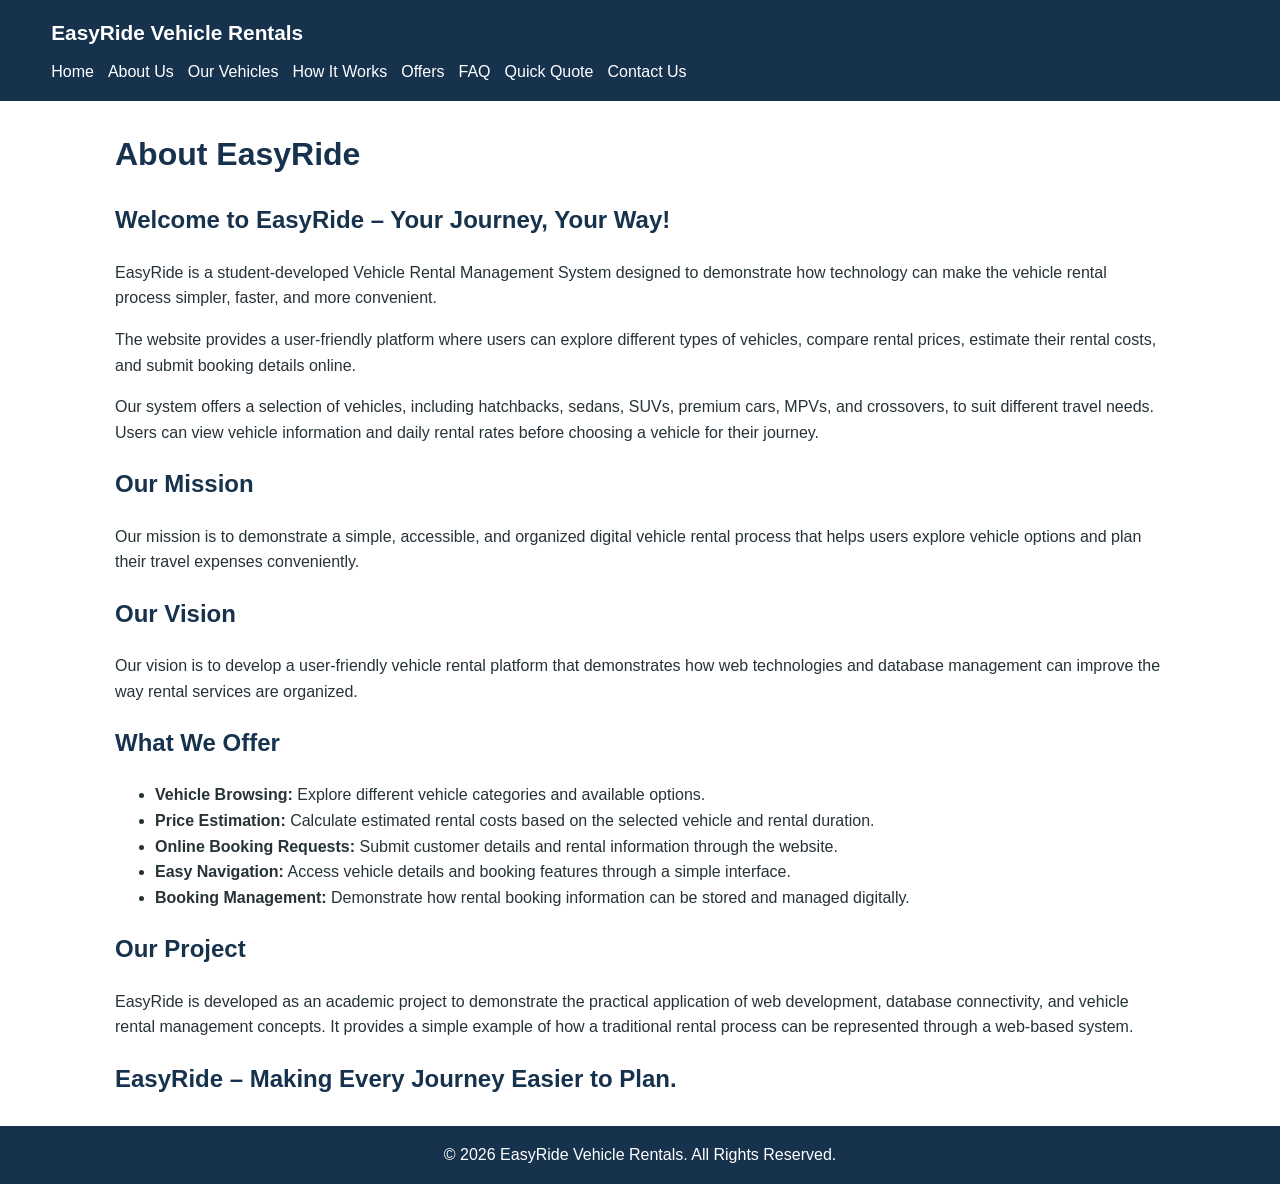
<file: public/about.html>
<!doctype html>
<html lang="en">

<head>
    <meta charset="utf-8">
    <meta name="viewport" content="width=device-width, initial-scale=1">
    <title>About | EasyRide</title>
    <!-- CSS file controls the appearance of this page -->
    <link rel="stylesheet" href="css/style.css">
</head>

<body>
<!-- PAGE CONTENT STARTS HERE -->
    <!-- HEADER: website name and navigation links -->
<header>
        <div class="brand">EasyRide Vehicle Rentals</div>

        <nav>
            <a href="index.html">Home</a>
            <a href="about.html">About Us</a>
            <a href="fleet.html">Our Vehicles</a>
            <a href="how-it-works.html">How It Works</a>
            <a href="offers.html">Offers</a>
            <a href="faq.html">FAQ</a>
            <a href="quote.html">Quick Quote</a>
            <a href="contact.html">Contact Us</a>
        </nav>
    </header>

    <!-- MAIN CONTENT: the main information or form for this page -->
<main>
        <h1>About EasyRide</h1>

        <section>
            <h2>Welcome to EasyRide – Your Journey, Your Way!</h2>

            <p>
                EasyRide is a student-developed Vehicle Rental Management System
                designed to demonstrate how technology can make the vehicle rental
                process simpler, faster, and more convenient.
            </p>

            <p>
                The website provides a user-friendly platform where users can
                explore different types of vehicles, compare rental prices,
                estimate their rental costs, and submit booking details online.
            </p>

            <p>
                Our system offers a selection of vehicles, including hatchbacks,
                sedans, SUVs, premium cars, MPVs, and crossovers, to suit
                different travel needs. Users can view vehicle information and
                daily rental rates before choosing a vehicle for their journey.
            </p>
        </section>

        <section>
            <h2>Our Mission</h2>
            <p>
                Our mission is to demonstrate a simple, accessible, and organized
                digital vehicle rental process that helps users explore vehicle
                options and plan their travel expenses conveniently.
            </p>
        </section>

        <section>
            <h2>Our Vision</h2>
            <p>
                Our vision is to develop a user-friendly vehicle rental platform
                that demonstrates how web technologies and database management
                can improve the way rental services are organized.
            </p>
        </section>

        <section>
            <h2>What We Offer</h2>

            <ul>
                <li>
                    <strong>Vehicle Browsing:</strong>
                    Explore different vehicle categories and available options.
                </li>
                <li>
                    <strong>Price Estimation:</strong>
                    Calculate estimated rental costs based on the selected
                    vehicle and rental duration.
                </li>
                <li>
                    <strong>Online Booking Requests:</strong>
                    Submit customer details and rental information through
                    the website.
                </li>
                <li>
                    <strong>Easy Navigation:</strong>
                    Access vehicle details and booking features through a
                    simple interface.
                </li>
                <li>
                    <strong>Booking Management:</strong>
                    Demonstrate how rental booking information can be stored
                    and managed digitally.
                </li>
            </ul>
        </section>

        <section>
            <h2>Our Project</h2>
            <p>
                EasyRide is developed as an academic project to demonstrate
                the practical application of web development, database
                connectivity, and vehicle rental management concepts. It
                provides a simple example of how a traditional rental process
                can be represented through a web-based system.
            </p>
        </section>

        <section>
            <h2>EasyRide – Making Every Journey Easier to Plan.</h2>
        </section>
    </main>
        <!-- FOOTER: copyright / bottom-of-page information -->
<footer>
    © 2026 EasyRide Vehicle Rentals. All Rights Reserved.
</footer>
    <!-- JavaScript adds interactive features to this page -->
    <script src="js/script.js"></script>
</body>

</html>
</file>
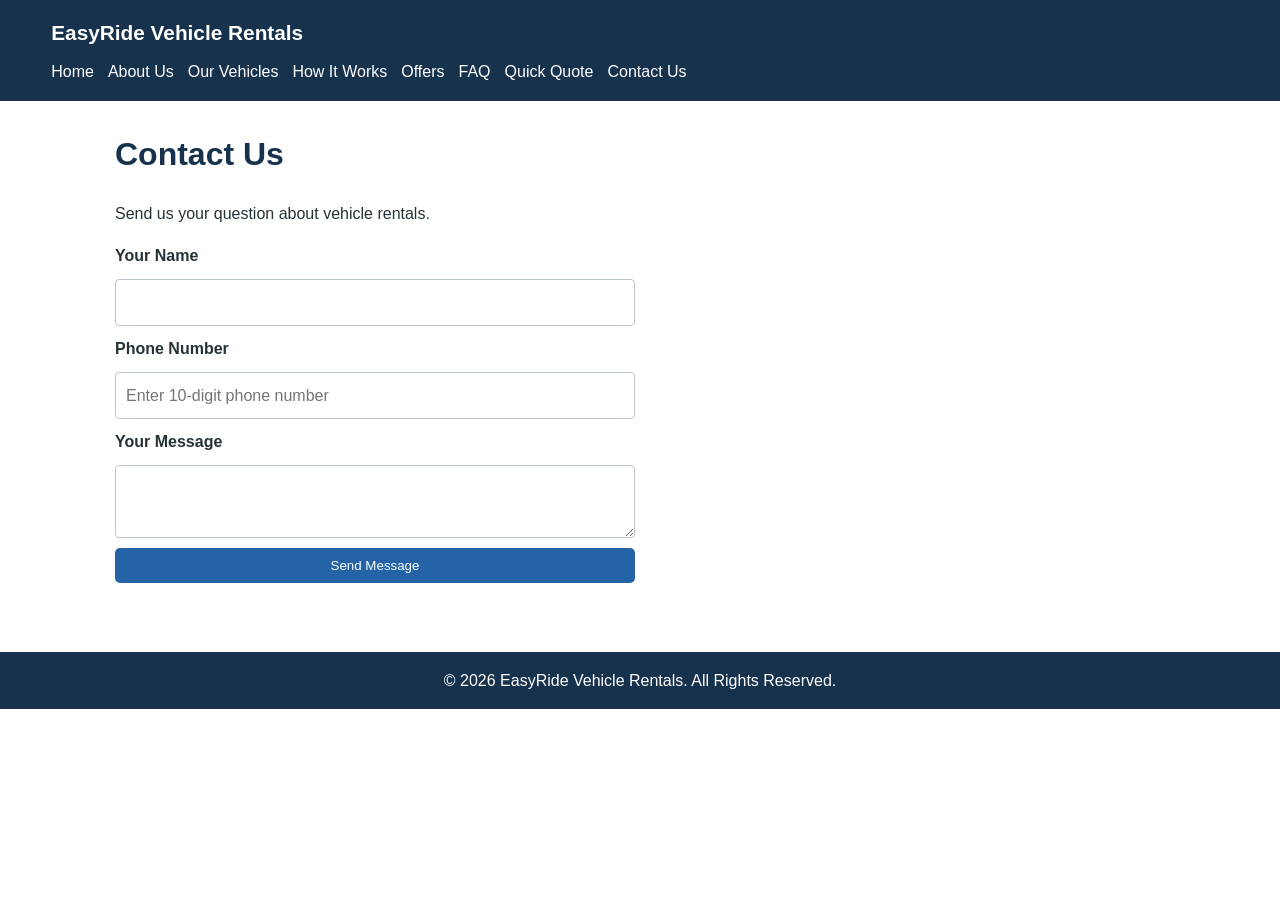
<file: public/contact.html>
<!DOCTYPE html>
<html lang="en">
<head>
    <meta charset="UTF-8">
    <meta name="viewport" content="width=device-width, initial-scale=1.0">
    <title>Contact Us - EasyRide</title>
    <!-- CSS file controls the appearance of this page -->
    <link rel="stylesheet" href="css/style.css">
</head>
<body>
<!-- PAGE CONTENT STARTS HERE -->

    <!-- HEADER: website name and navigation links -->
<header>
        <div class="brand">EasyRide Vehicle Rentals</div>
   
            
<nav>
    <a href="index.html">Home</a>
    <a href="about.html">About Us</a>
    <a href="fleet.html">Our Vehicles</a>
    <a href="how-it-works.html">How It Works</a>
    <a href="offers.html">Offers</a>
    <a href="faq.html">FAQ</a>
    <a href="quote.html">Quick Quote</a>
    <a href="contact.html">Contact Us</a>
</nav>

 
    </header>

    <!-- MAIN CONTENT: the main information or form for this page -->
<main>
        <h1>Contact Us</h1>
        <p>Send us your question about vehicle rentals.</p>

        <form action="../php/contact.php" method="post">
            <label for="name">Your Name</label>
            <input type="text" id="name" name="name" required>

            <label for="phone">Phone Number</label>
            <input type="tel" id="phone" name="phone" pattern="[0-9]{10}" minlength="10" maxlength="10" inputmode="numeric" placeholder="Enter 10-digit phone number" required>

            <label for="message">Your Message</label>
            <textarea id="message" name="message" required></textarea>

            <button type="submit">Send Message</button>
        </form>

        
    </main>

    <!-- FOOTER: copyright / bottom-of-page information -->
<footer>
        © 2026 EasyRide Vehicle Rentals. All Rights Reserved.
    
    </footer>
    <!-- JavaScript adds interactive features to this page -->
    <script src="js/script.js"></script>
</body>
</html>
</file>
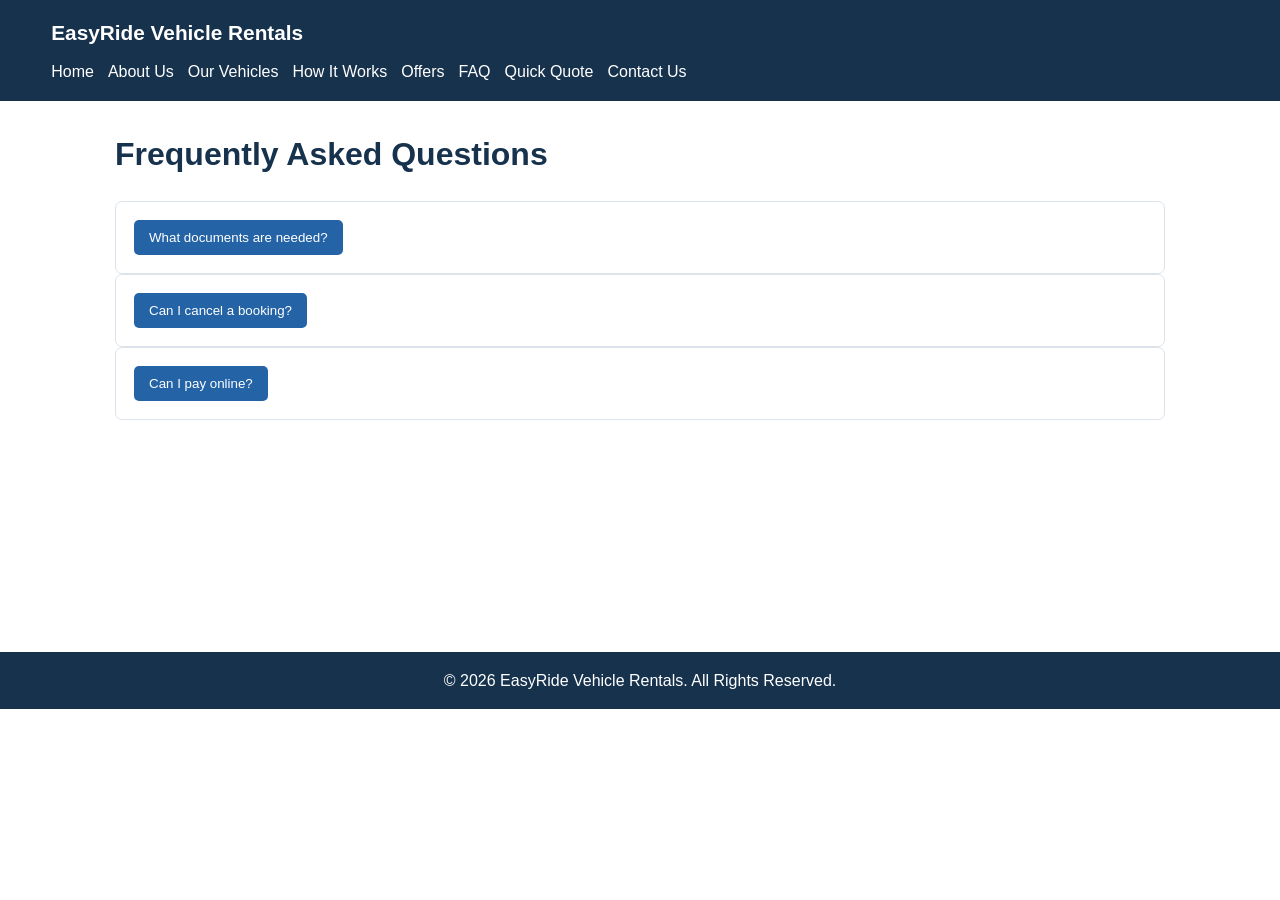
<file: public/faq.html>
<!doctype html>
<html lang="en">

<head>
    <meta charset="utf-8">
    <meta name="viewport" content="width=device-width, initial-scale=1">
    <title>FAQ | EasyRide</title>
    <!-- CSS file controls the appearance of this page -->
    <link rel="stylesheet" href="css/style.css">
</head>

<body>
<!-- PAGE CONTENT STARTS HERE -->
    <!-- HEADER: website name and navigation links -->
<header>
        <div class="brand">EasyRide Vehicle Rentals</div>
    
          
<nav>
    <a href="index.html">Home</a>
    <a href="about.html">About Us</a>
    <a href="fleet.html">Our Vehicles</a>
    <a href="how-it-works.html">How It Works</a>
    <a href="offers.html">Offers</a>
    <a href="faq.html">FAQ</a>
    <a href="quote.html">Quick Quote</a>
    <a href="contact.html">Contact Us</a>
</nav>


    </header>
    <!-- MAIN CONTENT: the main information or form for this page -->
<main>
        <h1>Frequently Asked Questions</h1>
        <div class='card'><button class='faq-question'>What documents are needed?</button>
            <p hidden>Confirm document requirements with the rental provider.</p>
        </div>
        <div class='card'><button class='faq-question'>Can I cancel a booking?</button>
            <p hidden>Contact the rental team about cancellation terms.</p>
        </div>
        <div class='card'><button class='faq-question'>Can I pay online?</button>
            <p hidden>No. This is a learning project and does not take payments.</p>
        </div>
    </main>
    <!-- FOOTER: copyright / bottom-of-page information -->
<footer>© 2026 EasyRide Vehicle Rentals. All Rights Reserved.</footer>
    <!-- JavaScript adds interactive features to this page -->
    <script src="js/script.js"></script>
</body>

</html>
</file>
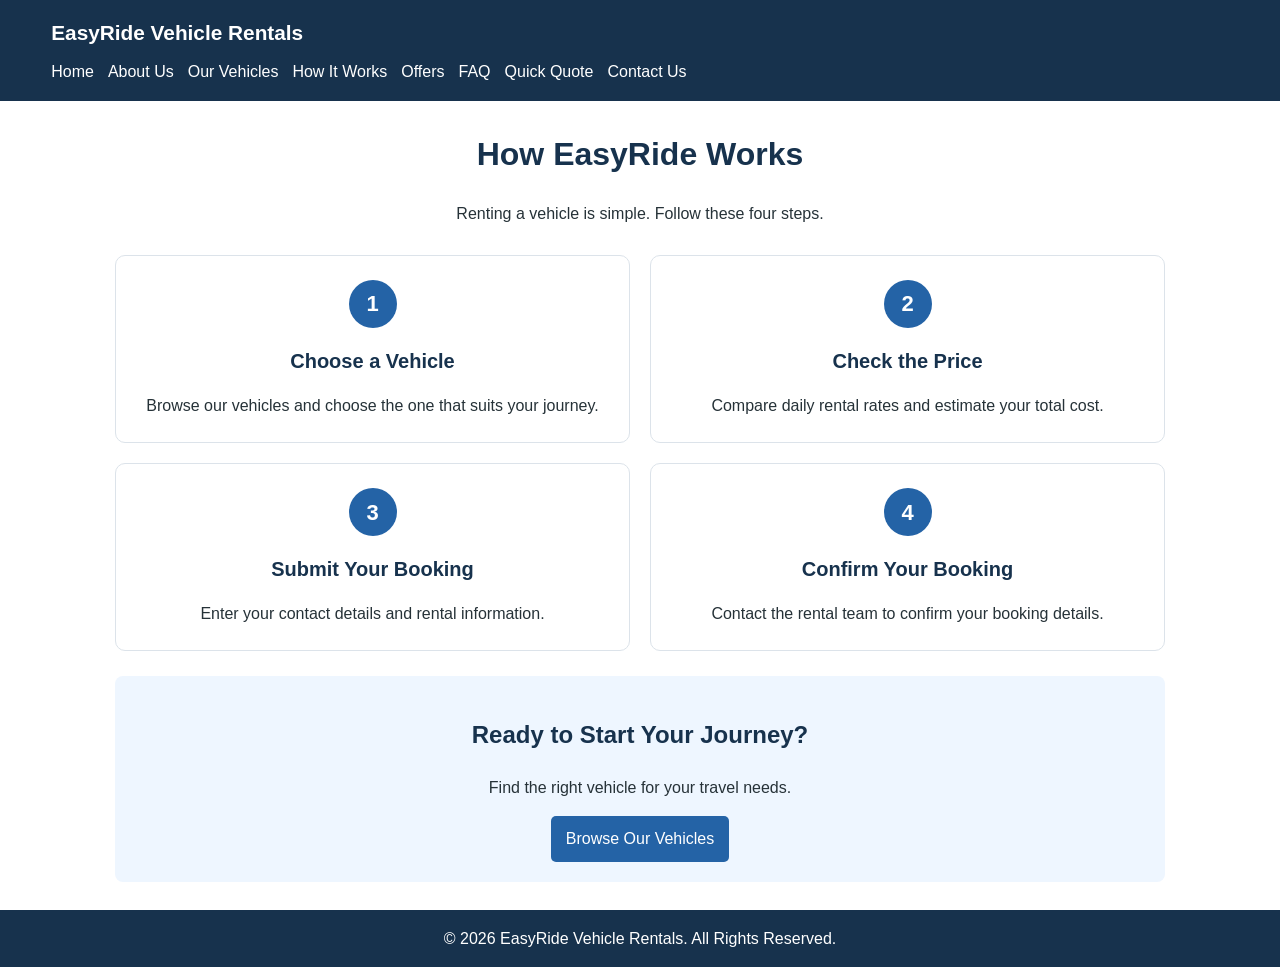
<file: public/how-it-works.html>
<!doctype html>
<html lang="en">
<head>
    <meta charset="utf-8">
    <meta name="viewport" content="width=device-width, initial-scale=1">
    <title>How It Works | EasyRide</title>
    <!-- CSS file controls the appearance of this page -->
    <link rel="stylesheet" href="css/style.css">
</head>
<body>
<!-- PAGE CONTENT STARTS HERE -->

    <!-- HEADER: website name and navigation links -->
<header>
        <div class="brand">EasyRide Vehicle Rentals</div>
        <nav>
            <a href="index.html">Home</a>
            <a href="about.html">About Us</a>
            <a href="fleet.html">Our Vehicles</a>
            <a href="how-it-works.html">How It Works</a>
            <a href="offers.html">Offers</a>
            <a href="faq.html">FAQ</a>
            <a href="quote.html">Quick Quote</a>
            <a href="contact.html">Contact Us</a>
        </nav>
    </header>

    <!-- MAIN CONTENT: the main information or form for this page -->
<main>
        <div class="steps-intro">
            <h1>How EasyRide Works</h1>
            <p>Renting a vehicle is simple. Follow these four steps.</p>
        </div>

        <div class="steps-grid">
            <div class="step-card">
                <div class="step-number">1</div>
                <h2>Choose a Vehicle</h2>
                <p>Browse our vehicles and choose the one that suits your journey.</p>
            </div>

            <div class="step-card">
                <div class="step-number">2</div>
                <h2>Check the Price</h2>
                <p>Compare daily rental rates and estimate your total cost.</p>
            </div>

            <div class="step-card">
                <div class="step-number">3</div>
                <h2>Submit Your Booking</h2>
                <p>Enter your contact details and rental information.</p>
            </div>

            <div class="step-card">
                <div class="step-number">4</div>
                <h2>Confirm Your Booking</h2>
                <p>Contact the rental team to confirm your booking details.</p>
            </div>
        </div>

        <div class="steps-note">
            <h2>Ready to Start Your Journey?</h2>
            <p>Find the right vehicle for your travel needs.</p>
            <a class="button" href="fleet.html">Browse Our Vehicles</a>
        </div>
    </main>

    <!-- FOOTER: copyright / bottom-of-page information -->
<footer>
        © 2026 EasyRide Vehicle Rentals. All Rights Reserved.
    </footer>

    <!-- JavaScript adds interactive features to this page -->
    <script src="js/script.js"></script>
</body>
</html>
</file>
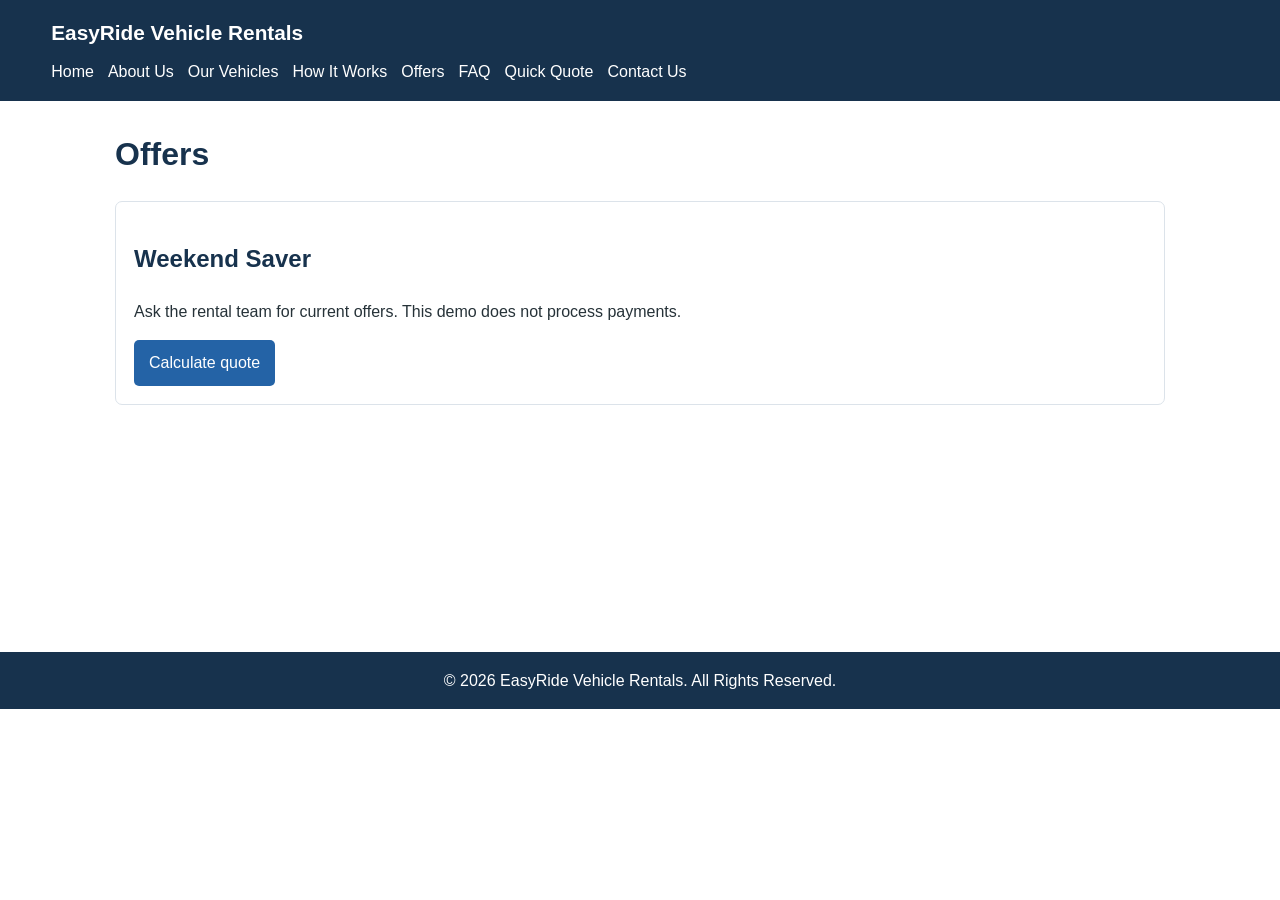
<file: public/offers.html>
<!doctype html>
<html lang="en">

<head>
    <meta charset="utf-8">
    <meta name="viewport" content="width=device-width, initial-scale=1">
    <title>Offers | EasyRide</title>
    <!-- CSS file controls the appearance of this page -->
    <link rel="stylesheet" href="css/style.css">
</head>

<body>
<!-- PAGE CONTENT STARTS HERE -->
    <!-- HEADER: website name and navigation links -->
<header>
        <div class="brand">EasyRide Vehicle Rentals</div>
     
<nav>
    <a href="index.html">Home</a>
    <a href="about.html">About Us</a>
    <a href="fleet.html">Our Vehicles</a>
    <a href="how-it-works.html">How It Works</a>
    <a href="offers.html">Offers</a>
    <a href="faq.html">FAQ</a>
    <a href="quote.html">Quick Quote</a>
    <a href="contact.html">Contact Us</a>
</nav>

    </header>
    <!-- MAIN CONTENT: the main information or form for this page -->
<main>
        <h1>Offers</h1>
        <div class='card'>
            <h2>Weekend Saver</h2>
            <p>Ask the rental team for current offers. This demo does not process payments.</p><a class='button'
                href="quote.html">Calculate quote</a>
        </div>
    </main>
    <!-- FOOTER: copyright / bottom-of-page information -->
<footer>© 2026 EasyRide Vehicle Rentals. All Rights Reserved.</footer>
    <!-- JavaScript adds interactive features to this page -->
    <script src="js/script.js"></script>
</body>

</html>
</file>
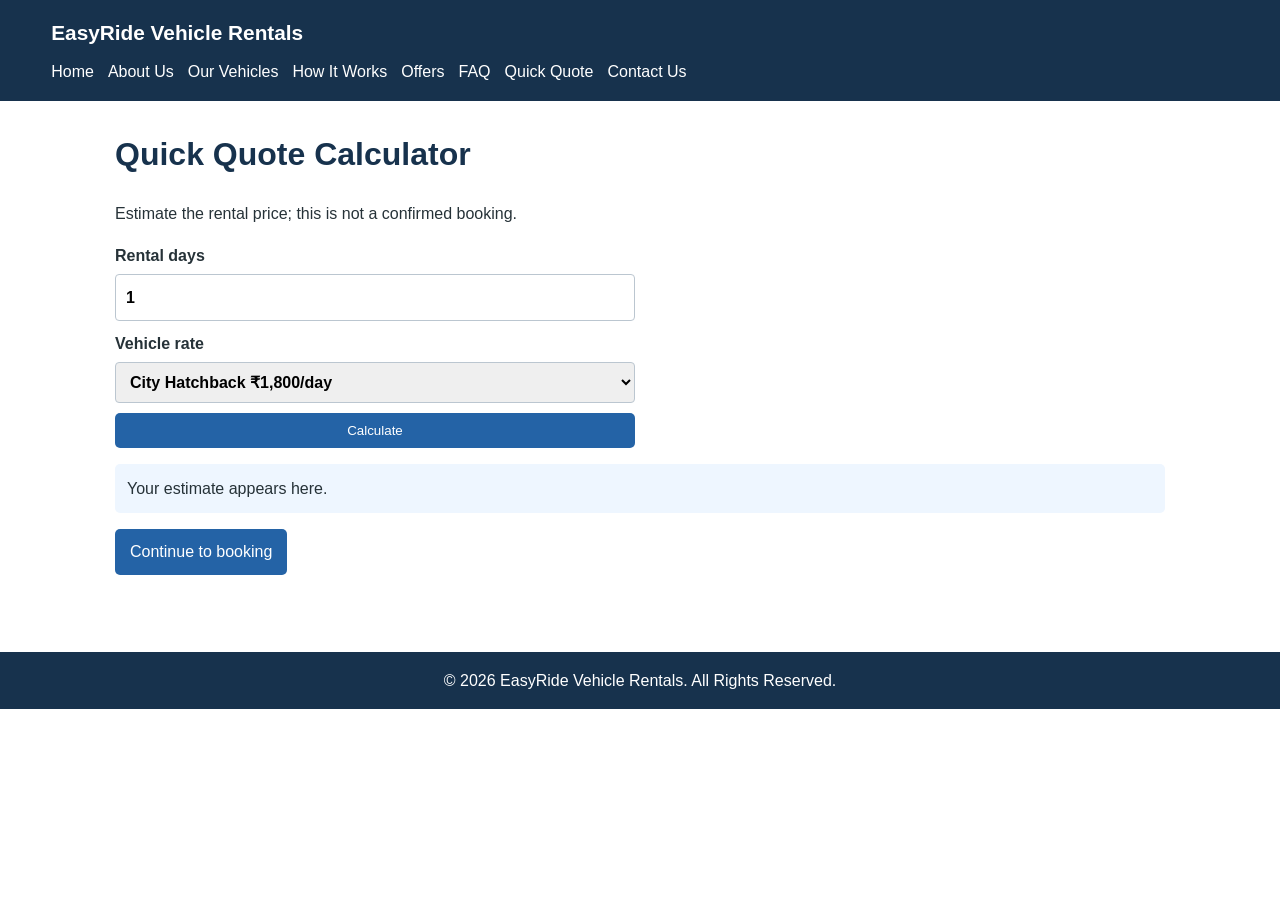
<file: public/quote.html>
<!doctype html>
<html lang="en">

<head>
    <meta charset="utf-8">
    <meta name="viewport" content="width=device-width, initial-scale=1">
    <title>Quick Quote | EasyRide</title>
    <!-- CSS file controls the appearance of this page -->
    <link rel="stylesheet" href="css/style.css">
</head>

<body>
<!-- PAGE CONTENT STARTS HERE -->
    <!-- HEADER: website name and navigation links -->
<header>
        <div class="brand">EasyRide Vehicle Rentals</div>
        
            
<nav>
    <a href="index.html">Home</a>
    <a href="about.html">About Us</a>
    <a href="fleet.html">Our Vehicles</a>
    <a href="how-it-works.html">How It Works</a>
    <a href="offers.html">Offers</a>
    <a href="faq.html">FAQ</a>
    <a href="quote.html">Quick Quote</a>
    <a href="contact.html">Contact Us</a>
</nav>

    
    </header>
    <!-- MAIN CONTENT: the main information or form for this page -->
<main>
        <h1>Quick Quote Calculator</h1>
        <p>Estimate the rental price; this is not a confirmed booking.</p>
        <form id='quoteForm'><label>Rental days<input id='days' type='number' min='1' value='1'
                    required></label><label>Vehicle rate<select id='rate'>
                    <option value='1800'>City Hatchback ₹1,800/day</option>
                    <option value='2500'>Family Sedan ₹2,500/day</option>
                    <option value='3500'>Adventure SUV ₹3,500/day</option>
                    <option value="3200">Premium Sedan - ₹3,200/day</option>
                    <option value="3000">Family MPV- ₹3,000/day</option>
                    <option value="2700">Compact Crossover - ₹2,700/day</option>

                </select></label><button>Calculate</button></form>
        <p id='quoteResult' class='notice'>Your estimate appears here.</p><p><a class='button' href='../php/booking.php'>Continue to booking</a></p>
    </main>
    <!-- FOOTER: copyright / bottom-of-page information -->
<footer>© 2026 EasyRide Vehicle Rentals. All Rights Reserved.</footer>
    <!-- JavaScript adds interactive features to this page -->
    <script src="js/script.js"></script>
</body>

</html>
</file>
<file: public/css/style.css>
/* ==========================================================
   EasyRide CSS STYLESHEET
   This file controls the website's visual design.
   Change colours, spacing, fonts, card layouts and responsive
   rules here. HTML files link to this file using style.css.
   ========================================================== */

/* Home page popular vehicles */

/* Home page: grid of popular vehicle cards */
.popular-vehicles {
    display: grid;
    grid-template-columns: repeat( 3,minmax(0, 1fr));
    gap: 18px;
    margin-bottom: 30px;
}

.vehicle-card {
    overflow: hidden;
    border: 1px solid #d8e0e9;
    border-radius: 10px;
    background: white;
}

.vehicle-card img {
    width: 100%;
    height: 190px;
    object-fit: cover;
    display: block;
}

.vehicle-info {
    padding: 16px 20px;
}

.vehicle-info h3 {
    color: #193550;
    margin-top: 0;
}

.vehicle-info p {
    color: #374151;
}

.vehicle-info a {
    display: inline-block;
    margin-top: 5px;
    color: white;
    background: #2865a8;
    padding: 10px 16px;
    border-radius: 5px;
    text-decoration: none;
}

.vehicle-info a:hover {
    background: #193f70;
}

@media (max-width: 800px) {
    .popular-vehicles {
        grid-template-columns: repeat(2, minmax(0, 1fr));
    }
}

@media (max-width: 500px) {
    .popular-vehicles {
        grid-template-columns: 1fr;
    }
}
:root {
    --navy: #17324d;
    --blue: #2463a6;
    --light: #e9f0ec;
}

* {
    box-sizing: border-box;
}

body {
    margin: 0;
    font: 16px Arial, sans-serif;
    color: #263238;
    line-height: 1.6;
}

/* Shared dark background and text colour for the top and bottom bars */
header, footer {
    background: var(--navy);
    color: white;
    padding: 16px 4%;
}
footer {
    text-align: center !important;
    display: block;
    width: 100%;
    padding: 16px 4%;
    box-sizing: border-box;
}

.brand {
    font-size: 1.3rem;
    font-weight: bold;
}

/* Navigation links across the top of the website */
nav {
    display: flex;
    flex-wrap: wrap;
    gap: 8px 14px;
    margin-top: 10px;
}

nav a,
footer a {
    color: white;
    text-decoration: none;
}

nav a:hover {
    color: var(--gold);
}

/* Keeps page content centred and at a readable maximum width */
main {
    width: min(1050px, 92%);
    min-height: 55vh;
    margin: 28px auto;
}

/* Highlighted welcome / introduction section */
.hero {
    background: var(--light);
    border-left: 6px solid var(--gold);
    border-radius: 8px;
    padding: 28px;
}

h1,
h2,
h3 {
    color: var(--navy);
}

/* Reusable responsive grid for cards */
.grid {
    display: grid;
    grid-template-columns: repeat(auto-fit, minmax(200px, 1fr));
    gap: 14px;
}

.card {
    padding: 18px;
    border: 1px solid #dce3ea;
    border-radius: 7px;
}

.button,
button {
    display: inline-block;
    background: var(--blue);
    color: white;
    padding: 10px 15px;
    border: 0;
    border-radius: 5px;
    text-decoration: none;
    cursor: pointer;
}

/* Default layout for forms */
form {
    display: grid;
    gap: 10px;
    max-width: 520px;
}

label {
    display: grid;
    gap: 5px;
    font-weight: bold;
}

input,
select,
textarea {
    width: 100%;
    padding: 10px;
    border: 1px solid #bbc6d0;
    border-radius: 4px;
    font: inherit;
}

.notice {
    background: #eef6ff;
    padding: 12px;
    border-radius: 5px;
}

/* Adjust layout for smaller screens such as phones */
@media(max-width:600px) {
    main {
        width: 94%
    }

    .hero {
        padding: 18px
    }

    nav {
        gap: 8px
    }
}

/* Vehicle photos and responsive fleet cards */
/* Vehicle listing grid and card layout */
.vehicle-grid { align-items: stretch; margin-top: 18px; }
.vehicle-card { overflow: hidden; padding: 0 0 18px; }
.vehicle-card h2, .vehicle-card p, .vehicle-card > a { margin-left: 16px; margin-right: 16px; }
.vehicle-card h2 { font-size: 1.15rem; margin-top: 14px; margin-bottom: 4px; }
.vehicle-image { display: block; width: 100%; height: 175px; object-fit: cover; background: #e9eef3; }

.vehicle-card > a {
    display: inline-block;
    margin-top: 6px;
    color: white;
    font-weight: bold;
    text-align: center;
}
/* How It Works page */

.steps-intro {
    text-align: center;
    margin-bottom: 28px;
}

/* How It Works page: layout for the four step cards */
.steps-grid {
    display: grid;
    grid-template-columns: repeat(2, minmax(0, 1fr));
    gap: 20px;
    margin-top: 25px;
}

.step-card {
    padding: 24px;
    border: 1px solid #dce3ea;
    border-radius: 10px;
    background: white;
    text-align: center;
}

.step-number {
    display: inline-flex;
    align-items: center;
    justify-content: center;
    width: 48px;
    height: 48px;
    border-radius: 50%;
    background: var(--blue);
    color: white;
    font-size: 22px;
    font-weight: bold;
}

.step-card h2 {
    margin-bottom: 10px;
    font-size: 20px;
}

.step-card p {
    margin-bottom: 0;
}

.steps-note {
    margin-top: 25px;
    padding: 20px;
    border-radius: 8px;
    background: #eef6ff;
    text-align: center;
}

@media (max-width: 600px) {
    .steps-grid {
        grid-template-columns: 1fr;
    }
}
</file>
